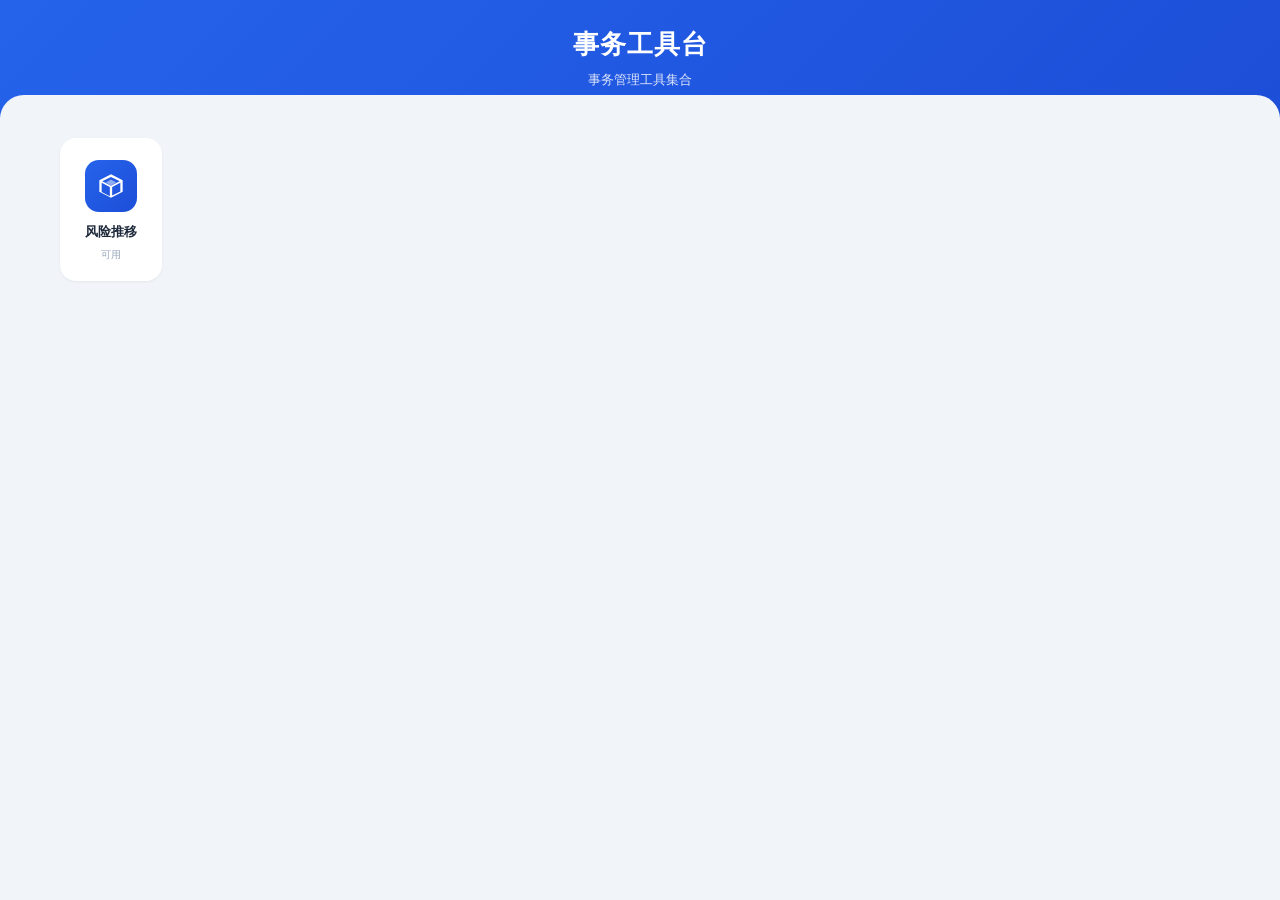
<file: index.html>
<!DOCTYPE html>
<html lang="zh-CN">
<head>
  <meta charset="UTF-8">
  <meta name="viewport" content="width=device-width, initial-scale=1.0, maximum-scale=1.0">
  <title>事务工具台</title>
  <link rel="stylesheet" href="css/styles.css">
  <style>
    .factory-modal {
      position: fixed;
      inset: 0;
      background: rgba(0,0,0,0.5);
      display: none;
      align-items: center;
      justify-content: center;
      z-index: 1000;
    }
    .factory-modal.active {
      display: flex;
    }
    .factory-modal-box {
      background: white;
      border-radius: 16px;
      padding: 28px;
      min-width: 320px;
      box-shadow: 0 20px 60px rgba(0,0,0,0.2);
    }
    .factory-modal-box h3 {
      margin: 0 0 8px 0;
      font-size: 18px;
      font-weight: 700;
    }
    .factory-modal-box p {
      margin: 0 0 20px 0;
      font-size: 14px;
      color: #64748b;
    }
    .factory-options {
      display: flex;
      flex-direction: column;
      gap: 10px;
    }
    .factory-option {
      display: flex;
      align-items: center;
      padding: 14px 16px;
      border: 1px solid #e2e8f0;
      border-radius: 10px;
      cursor: pointer;
      transition: all 0.15s;
      font-size: 15px;
      font-weight: 500;
    }
    .factory-option:hover {
      border-color: #2563eb;
      background: #f0f7ff;
      color: #2563eb;
    }
    .factory-option svg {
      width: 20px;
      height: 20px;
      margin-right: 12px;
      flex-shrink: 0;
    }
    .factory-option-close {
      margin-top: 14px;
      text-align: center;
      font-size: 13px;
      color: #94a3b8;
      cursor: pointer;
    }
    .factory-option-close:hover {
      color: #64748b;
    }
  </style>
</head>
<body>
  <div class="app">
    <header class="app-header">
      <h1>事务工具台</h1>
      <p>事务管理工具集合</p>
    </header>
    <main class="app-content">
      <div class="icon-grid">
        <div class="icon-card active" id="riskShiftCard">
          <div class="icon-box">
            <svg viewBox="0 0 24 24" xmlns="http://www.w3.org/2000/svg">
              <path d="M12 2L2 7v10l10 5 10-5V7l-10-5zm0 2.18L19.5 8 12 11.82 4.5 8 12 4.18zM4 9.27l7 3.5v7.96l-7-3.5V9.27zm9 11.46v-7.96l7-3.5v7.46l-7 3.5z"/>
              <path d="M12 6.5L7.5 9 12 11.5 16.5 9 12 6.5z" opacity="0.5"/>
            </svg>
          </div>
          <span class="icon-label">风险推移</span>
          <span class="icon-badge">可用</span>
        </div>
      </div>
    </main>
  </div>

  <!-- 科室选择弹窗 -->
  <div class="factory-modal" id="factoryModal">
    <div class="factory-modal-box">
      <h3>选择科室</h3>
      <p>请选择要进入的风险推移</p>
      <div class="factory-options">
        <div class="factory-option" data-factory="1">
          <svg viewBox="0 0 24 24" fill="currentColor"><path d="M12 2L2 7v10l10 5 10-5V7l-10-5z"/></svg>
          埃安一厂
        </div>
        <div class="factory-option" data-factory="2">
          <svg viewBox="0 0 24 24" fill="currentColor"><path d="M12 2L2 7v10l10 5 10-5V7l-10-5z"/></svg>
          埃安二厂
        </div>
      </div>
      <div class="factory-option-close" id="factoryModalClose">取消</div>
    </div>
  </div>

  <script>
    const modal = document.getElementById('factoryModal');
    const riskCard = document.getElementById('riskShiftCard');

    riskCard.addEventListener('click', () => {
      modal.classList.add('active');
    });

    document.querySelectorAll('.factory-option').forEach(opt => {
      opt.addEventListener('click', () => {
        const factory = opt.dataset.factory;
        location.href = `pages/risk-shift.html?factory=${factory}`;
      });
    });

    document.getElementById('factoryModalClose').addEventListener('click', () => {
      modal.classList.remove('active');
    });

    modal.addEventListener('click', (e) => {
      if (e.target === modal) modal.classList.remove('active');
    });
  </script>
</body>
</html>
</file>
<file: css/styles.css>
:root {
  --primary: #2563EB;
  --primary-light: #EFF6FF;
  --primary-dark: #1D4ED8;
  --primary-gradient: linear-gradient(135deg, #2563EB 0%, #1D4ED8 100%);
  --bg: #F1F5F9;
  --card-bg: #FFFFFF;
  --text: #1E293B;
  --text-secondary: #64748B;
  --text-tertiary: #94A3B8;
  --border: #E2E8F0;
  --border-light: #F1F5F9;
  --success: #16A34A;
  --warning: #F59E0B;
  --danger: #DC2626;
  --highlight-assembly: #FFF9C4;
  --highlight-paint: #FFCDD2;
  --highlight-assembly-header: #FDD835;
  --highlight-paint-header: #EF9A9A;
  --radius-xl: 20px;
  --radius-lg: 16px;
  --radius-md: 10px;
  --radius-sm: 6px;
  --shadow-sm: 0 1px 3px rgba(0,0,0,0.06);
  --shadow-md: 0 4px 6px -1px rgba(0,0,0,0.08);
  --shadow-lg: 0 10px 15px -3px rgba(0,0,0,0.1);
  --shadow-xl: 0 20px 25px -5px rgba(0,0,0,0.12);
}

* {
  margin: 0;
  padding: 0;
  box-sizing: border-box;
}

html, body {
  font-family: -apple-system, BlinkMacSystemFont, "Microsoft YaHei", "PingFang SC", "Segoe UI", Roboto, sans-serif;
  background: var(--bg);
  color: var(--text);
  font-size: 14px;
  line-height: 1.6;
  -webkit-font-smoothing: antialiased;
  min-height: 100vh;
}

a { text-decoration: none; color: inherit; }

/* ========== App Shell ========== */
.app {
  min-height: 100vh;
  display: flex;
  flex-direction: column;
}

.app-header {
  background: var(--primary-gradient);
  color: white;
  padding: 24px 20px 28px;
  text-align: center;
  position: relative;
  overflow: hidden;
}

.app-header::after {
  content: '';
  position: absolute;
  bottom: -1px;
  left: 0;
  right: 0;
  height: 24px;
  background: var(--bg);
  border-radius: 24px 24px 0 0;
}

.app-header h1 {
  font-size: 22px;
  font-weight: 700;
  letter-spacing: 1px;
}

.app-header p {
  font-size: 13px;
  opacity: 0.85;
  margin-top: 4px;
}

.app-header .back-btn {
  position: absolute;
  left: 16px;
  top: 50%;
  transform: translateY(-50%);
  width: 36px;
  height: 36px;
  border-radius: 50%;
  background: rgba(255,255,255,0.2);
  display: flex;
  align-items: center;
  justify-content: center;
  cursor: pointer;
  transition: background 0.2s;
}

.app-header .back-btn:hover {
  background: rgba(255,255,255,0.35);
}

.app-header .back-btn svg {
  width: 20px;
  height: 20px;
  fill: white;
}

.app-content {
  flex: 1;
  padding: 0 16px 24px;
  max-width: 1200px;
  margin: 0 auto;
  width: 100%;
}

/* ========== Home Page - Icon Grid ========== */
.icon-grid {
  display: grid;
  grid-template-columns: repeat(auto-fill, minmax(100px, 1fr));
  gap: 16px;
  padding: 20px 4px;
}

.icon-card {
  display: flex;
  flex-direction: column;
  align-items: center;
  gap: 10px;
  padding: 20px 8px 16px;
  background: var(--card-bg);
  border-radius: var(--radius-lg);
  box-shadow: var(--shadow-sm);
  transition: all 0.25s ease;
  cursor: pointer;
  border: 2px solid transparent;
}

.icon-card:hover {
  box-shadow: var(--shadow-md);
  transform: translateY(-3px);
}

.icon-card.active:hover {
  border-color: var(--primary);
}

.icon-card.disabled {
  opacity: 0.45;
  cursor: not-allowed;
  pointer-events: none;
}

.icon-card .icon-box {
  width: 52px;
  height: 52px;
  border-radius: 14px;
  display: flex;
  align-items: center;
  justify-content: center;
  background: var(--primary-light);
  transition: all 0.25s;
}

.icon-card.active .icon-box {
  background: var(--primary-gradient);
}

.icon-card.disabled .icon-box {
  background: #E2E8F0;
}

.icon-card .icon-box svg {
  width: 28px;
  height: 28px;
}

.icon-card.active .icon-box svg {
  fill: white;
}

.icon-card.disabled .icon-box svg {
  fill: var(--text-tertiary);
}

.icon-card .icon-label {
  font-size: 13px;
  font-weight: 600;
  color: var(--text);
  text-align: center;
}

.icon-card.disabled .icon-label {
  color: var(--text-tertiary);
}

.icon-card .icon-badge {
  font-size: 10px;
  color: var(--text-tertiary);
  margin-top: -6px;
}

/* ========== Risk Shift Page ========== */
.section-card {
  background: var(--card-bg);
  border-radius: var(--radius-lg);
  box-shadow: var(--shadow-sm);
  padding: 20px;
  margin-bottom: 16px;
}

.section-title {
  font-size: 16px;
  font-weight: 700;
  color: var(--text);
  margin-bottom: 16px;
  display: flex;
  align-items: center;
  gap: 8px;
}

.section-title .step-num {
  width: 24px;
  height: 24px;
  border-radius: 50%;
  background: var(--primary);
  color: white;
  font-size: 13px;
  font-weight: 700;
  display: flex;
  align-items: center;
  justify-content: center;
  flex-shrink: 0;
}

/* Upload Area */
.upload-zone {
  border: 2px dashed var(--border);
  border-radius: var(--radius-md);
  padding: 36px 20px;
  text-align: center;
  cursor: pointer;
  transition: all 0.2s;
  background: #FAFBFC;
}

.upload-zone:hover, .upload-zone.dragover {
  border-color: var(--primary);
  background: var(--primary-light);
}

.upload-zone .upload-icon {
  width: 48px;
  height: 48px;
  margin: 0 auto 12px;
  color: var(--text-tertiary);
}

.upload-zone:hover .upload-icon {
  color: var(--primary);
}

.upload-zone p {
  color: var(--text-secondary);
  font-size: 14px;
}

.upload-zone .upload-hint {
  font-size: 12px;
  color: var(--text-tertiary);
  margin-top: 4px;
}

.upload-zone .file-info {
  display: flex;
  align-items: center;
  justify-content: center;
  gap: 8px;
  color: var(--success);
  font-weight: 600;
}

/* Buttons */
.btn {
  display: inline-flex;
  align-items: center;
  gap: 8px;
  padding: 10px 20px;
  border-radius: var(--radius-sm);
  border: none;
  font-size: 14px;
  font-weight: 600;
  cursor: pointer;
  transition: all 0.2s;
  font-family: inherit;
}

.btn-primary {
  background: var(--primary);
  color: white;
}

.btn-primary:hover {
  background: var(--primary-dark);
}

.btn-secondary {
  background: var(--primary-light);
  color: var(--primary);
}

.btn-secondary:hover {
  background: #DBEAFE;
}

.btn-outline {
  background: transparent;
  border: 1.5px solid var(--border);
  color: var(--text-secondary);
}

.btn-outline:hover {
  border-color: var(--primary);
  color: var(--primary);
}

.btn-sm {
  padding: 6px 14px;
  font-size: 13px;
}

.btn:disabled {
  opacity: 0.5;
  cursor: not-allowed;
}

.btn svg {
  width: 16px;
  height: 16px;
}

/* Loading */
.loading-overlay {
  position: fixed;
  top: 0;
  left: 0;
  right: 0;
  bottom: 0;
  background: rgba(0,0,0,0.4);
  display: flex;
  align-items: center;
  justify-content: center;
  z-index: 9999;
}

.loading-spinner {
  background: white;
  padding: 24px 32px;
  border-radius: var(--radius-md);
  text-align: center;
  box-shadow: var(--shadow-lg);
}

.loading-spinner .spinner {
  width: 36px;
  height: 36px;
  border: 3px solid var(--border);
  border-top-color: var(--primary);
  border-radius: 50%;
  animation: spin 0.8s linear infinite;
  margin: 0 auto 12px;
}

@keyframes spin {
  to { transform: rotate(360deg); }
}

.loading-spinner p {
  color: var(--text-secondary);
  font-size: 14px;
}

/* Data Table */
.table-wrapper {
  overflow: auto;
  max-height: 600px;
  border: 1px solid var(--border);
  border-radius: var(--radius-sm);
  position: relative;
}

.data-table {
  width: 100%;
  border-collapse: collapse;
  font-size: 12px;
  white-space: nowrap;
}

.data-table thead {
  position: sticky;
  top: 0;
  z-index: 10;
}

.data-table th {
  background: var(--primary);
  color: white;
  padding: 8px 10px;
  text-align: center;
  font-weight: 600;
  border: 1px solid var(--primary-dark);
  white-space: nowrap;
  position: sticky;
  top: 0;
}

.data-table th.col-new {
  background: var(--primary-dark);
}

.data-table th.col-highlight-assembly {
  background: var(--highlight-assembly-header);
  color: var(--text);
}

.data-table th.col-highlight-paint {
  background: var(--highlight-paint-header);
  color: var(--text);
}

.data-table td {
  padding: 5px 10px;
  border: 1px solid var(--border);
  text-align: center;
  color: var(--text);
}

.data-table td.col-new {
  font-weight: 600;
}

.data-table td.highlight-assembly {
  background: var(--highlight-assembly);
}

.data-table td.highlight-paint {
  background: var(--highlight-paint);
}

.data-table td.risk-assembly {
  color: var(--danger);
  font-weight: 700;
}

.data-table td.risk-paint {
  color: var(--warning);
  font-weight: 700;
}

.data-table tbody tr:hover {
  background: #F8FAFC;
}

/* Table Controls */
.table-controls {
  display: flex;
  align-items: center;
  justify-content: space-between;
  gap: 12px;
  margin-bottom: 12px;
  flex-wrap: wrap;
}

.table-controls .left-group,
.table-controls .right-group {
  display: flex;
  align-items: center;
  gap: 12px;
}

.table-stats {
  display: flex;
  gap: 16px;
  font-size: 13px;
}

.table-stats .stat {
  display: flex;
  align-items: center;
  gap: 4px;
}

.table-stats .stat-label {
  color: var(--text-secondary);
}

.table-stats .stat-value {
  font-weight: 700;
  color: var(--primary);
}

/* Toggle Switch */
.toggle-switch {
  display: flex;
  align-items: center;
  gap: 8px;
  cursor: pointer;
  font-size: 13px;
  color: var(--text-secondary);
}

.toggle-switch input {
  width: 16px;
  height: 16px;
  accent-color: var(--primary);
  cursor: pointer;
}

/* Pagination */
.pagination {
  display: flex;
  align-items: center;
  justify-content: center;
  gap: 8px;
  margin-top: 12px;
  font-size: 13px;
}

.pagination button {
  padding: 4px 10px;
  border: 1px solid var(--border);
  background: white;
  border-radius: 4px;
  cursor: pointer;
  font-size: 13px;
  color: var(--text);
}

.pagination button:hover:not(:disabled) {
  border-color: var(--primary);
  color: var(--primary);
}

.pagination button:disabled {
  opacity: 0.4;
  cursor: not-allowed;
}

.pagination .page-info {
  color: var(--text-secondary);
}

/* Output Section */
.output-grid {
  display: grid;
  grid-template-columns: 1fr;
  gap: 16px;
}

.output-card {
  background: var(--card-bg);
  border-radius: var(--radius-lg);
  box-shadow: var(--shadow-sm);
  padding: 20px;
  min-width: 0;
  overflow: hidden;
}

.output-card .card-header {
  display: flex;
  align-items: center;
  justify-content: space-between;
  margin-bottom: 12px;
}

.output-card .card-header h3 {
  font-size: 15px;
  font-weight: 700;
  display: flex;
  align-items: center;
  gap: 6px;
}

.output-card .card-header h3 svg {
  width: 18px;
  height: 18px;
}

/* Image Preview */
.image-preview-container {
  position: relative;
  border: 1px solid var(--border);
  border-radius: var(--radius-sm);
  overflow: hidden;
  background: #FAFBFC;
  max-width: 100%;
}

.image-preview-toolbar {
  display: flex;
  align-items: center;
  justify-content: space-between;
  padding: 8px 12px;
  background: #F8FAFC;
  border-bottom: 1px solid var(--border);
}

.image-preview-toolbar .zoom-controls {
  display: flex;
  align-items: center;
  gap: 8px;
}

.image-preview-toolbar button {
  width: 28px;
  height: 28px;
  border: 1px solid var(--border);
  background: white;
  border-radius: 4px;
  cursor: pointer;
  font-size: 14px;
  display: flex;
  align-items: center;
  justify-content: center;
}

.image-preview-toolbar button:hover {
  border-color: var(--primary);
  color: var(--primary);
}

.image-preview-toolbar .zoom-level {
  font-size: 12px;
  color: var(--text-secondary);
  min-width: 40px;
  text-align: center;
}

.image-preview-area {
  overflow: auto;
  height: 400px;
  max-width: 100%;
  padding: 12px;
  display: flex;
  justify-content: center;
}

.image-preview-area img {
  max-width: none;
  flex-shrink: 0;
  box-shadow: var(--shadow-md);
  border-radius: 4px;
}

.image-preview-placeholder {
  text-align: center;
  padding: 60px 20px;
  color: var(--text-tertiary);
}

.image-preview-placeholder svg {
  width: 48px;
  height: 48px;
  margin: 0 auto 12px;
}

/* Text Output */
.text-output-area {
  position: relative;
  display: flex;
  flex-direction: column;
  height: calc(400px + 41px);
}

.text-output-toolbar {
  display: flex;
  gap: 8px;
  margin-bottom: 8px;
  flex-shrink: 0;
}

.text-output-area textarea {
  width: 100%;
  flex: 1;
  min-height: 300px;
  padding: 16px;
  border: 1px solid var(--border);
  border-radius: var(--radius-sm);
  font-family: "Microsoft YaHei", monospace;
  font-size: 13px;
  line-height: 1.8;
  resize: none;
  color: var(--text);
  background: #FAFBFC;
  box-sizing: border-box;
}

.text-output-area textarea:focus {
  outline: none;
  border-color: var(--primary);
  box-shadow: 0 0 0 3px rgba(37,99,235,0.1);
}

.text-output-toolbar {
  display: flex;
  gap: 8px;
  margin-bottom: 8px;
}

/* Hidden capture table */
.capture-container {
  position: fixed;
  left: -9999px;
  top: 0;
  background: white;
  padding: 8px;
}

.capture-table {
  border-collapse: collapse;
  font-family: "Microsoft YaHei", sans-serif;
  font-size: 11px;
}

.capture-table th {
  background: #2563EB;
  color: white;
  padding: 6px 8px;
  border: 1px solid #1D4ED8;
  text-align: center;
  font-weight: 600;
  white-space: nowrap;
}

.capture-table td {
  padding: 4px 8px;
  border: 1px solid #CBD5E1;
  text-align: center;
  white-space: nowrap;
}

.capture-table td.hl-assembly {
  background: #FFF9C4;
}

.capture-table td.hl-paint {
  background: #FFCDD2;
}

/* Result Summary */
.result-summary {
  display: grid;
  grid-template-columns: repeat(auto-fit, minmax(140px, 1fr));
  gap: 12px;
  margin-bottom: 16px;
}

.summary-item {
  background: #F8FAFC;
  border-radius: var(--radius-sm);
  padding: 12px 16px;
  text-align: center;
}

.summary-item .summary-value {
  font-size: 24px;
  font-weight: 800;
  color: var(--primary);
}

.summary-item .summary-label {
  font-size: 12px;
  color: var(--text-secondary);
  margin-top: 2px;
}

.summary-item.danger .summary-value { color: var(--danger); }
.summary-item.warning .summary-value { color: var(--warning); }

/* Responsive */
@media (min-width: 768px) {
  .output-grid {
    grid-template-columns: 1fr 1fr;
  }
  
  .app-header h1 {
    font-size: 26px;
  }
}

@media (max-width: 480px) {
  .icon-grid {
    grid-template-columns: repeat(3, 1fr);
  }
  
  .app-header {
    padding: 20px 16px 24px;
  }
  
  .app-header h1 {
    font-size: 20px;
  }
  
  .table-controls {
    flex-direction: column;
    align-items: stretch;
  }
}

/* ========== Section Title Right Content ========== */
.section-title {
  flex-wrap: wrap;
}

.section-title .title-right {
  margin-left: auto;
  display: flex;
  align-items: center;
  gap: 8px;
}

.section-title .title-right .ms-btn {
  font-size: 12px;
  padding: 4px 12px;
}

/* ========== Assignment Table Zone ========== */
.assignment-zone {
  display: flex;
  align-items: center;
  justify-content: space-between;
  gap: 16px;
  flex-wrap: wrap;
  padding: 16px;
  border: 1px solid var(--border);
  border-radius: var(--radius-md);
  background: #FAFBFC;
}

.assignment-info {
  flex: 1;
  min-width: 200px;
}

.assignment-info .info-row {
  display: flex;
  align-items: center;
  gap: 8px;
  font-size: 13px;
  margin-bottom: 4px;
}

.assignment-info .info-label {
  color: var(--text-tertiary);
  min-width: 70px;
}

.assignment-info .info-value {
  color: var(--text);
  font-weight: 600;
}

.assignment-info .info-status {
  display: inline-flex;
  align-items: center;
  gap: 4px;
  padding: 2px 10px;
  border-radius: 10px;
  font-size: 11px;
  font-weight: 600;
}

.assignment-info .info-status.active {
  background: #DCFCE7;
  color: var(--success);
}

.assignment-info .info-status.empty {
  background: #FEF3C7;
  color: var(--warning);
}

.assignment-upload {
  display: flex;
  gap: 8px;
  flex-shrink: 0;
}

/* ========== Multi-Select Dropdown ========== */
.multi-select {
  position: relative;
  display: inline-block;
}

.ms-btn {
  display: inline-flex;
  align-items: center;
  gap: 6px;
  padding: 6px 14px;
  border: 1.5px solid var(--border);
  background: white;
  border-radius: var(--radius-sm);
  cursor: pointer;
  font-size: 13px;
  color: var(--text-secondary);
  font-family: inherit;
  transition: all 0.2s;
  white-space: nowrap;
}

.ms-btn:hover {
  border-color: var(--primary);
  color: var(--primary);
}

.ms-btn.active {
  border-color: var(--primary);
  color: var(--primary);
  background: var(--primary-light);
}

.ms-btn .ms-count {
  background: var(--primary);
  color: white;
  padding: 1px 7px;
  border-radius: 10px;
  font-size: 11px;
  font-weight: 700;
  min-width: 18px;
  text-align: center;
}

.ms-btn .ms-arrow {
  width: 12px;
  height: 12px;
  transition: transform 0.2s;
}

.ms-btn.ms-btn-wide {
  max-width: 320px;
}

.ms-btn .ms-text {
  overflow: hidden;
  text-overflow: ellipsis;
  white-space: nowrap;
  max-width: 260px;
}

.ms-btn.open .ms-arrow {
  transform: rotate(180deg);
}

.ms-dropdown {
  position: absolute;
  top: calc(100% + 4px);
  right: 0;
  background: white;
  border: 1px solid var(--border);
  border-radius: var(--radius-sm);
  box-shadow: var(--shadow-lg);
  max-height: 320px;
  overflow-y: auto;
  min-width: 180px;
  z-index: 100;
  display: none;
}

.ms-dropdown.show {
  display: block;
}

.ms-dropdown .ms-actions {
  display: flex;
  gap: 8px;
  padding: 8px 12px;
  border-bottom: 1px solid var(--border);
  background: #F8FAFC;
  position: sticky;
  top: 0;
}

.ms-dropdown .ms-action-btn {
  padding: 3px 10px;
  border: 1px solid var(--border);
  background: white;
  border-radius: 4px;
  cursor: pointer;
  font-size: 12px;
  color: var(--text-secondary);
  font-family: inherit;
}

.ms-dropdown .ms-action-btn:hover {
  border-color: var(--primary);
  color: var(--primary);
}

.ms-dropdown .ms-option {
  display: flex;
  align-items: center;
  gap: 8px;
  padding: 7px 12px;
  cursor: pointer;
  font-size: 13px;
  border-bottom: 1px solid var(--border-light);
  transition: background 0.15s;
}

.ms-dropdown .ms-option:hover {
  background: var(--primary-light);
}

.ms-dropdown .ms-option input {
  margin: 0;
  cursor: pointer;
  accent-color: var(--primary);
}

.ms-dropdown .ms-option span {
  flex: 1;
  overflow: hidden;
  text-overflow: ellipsis;
  white-space: nowrap;
}
</file>
